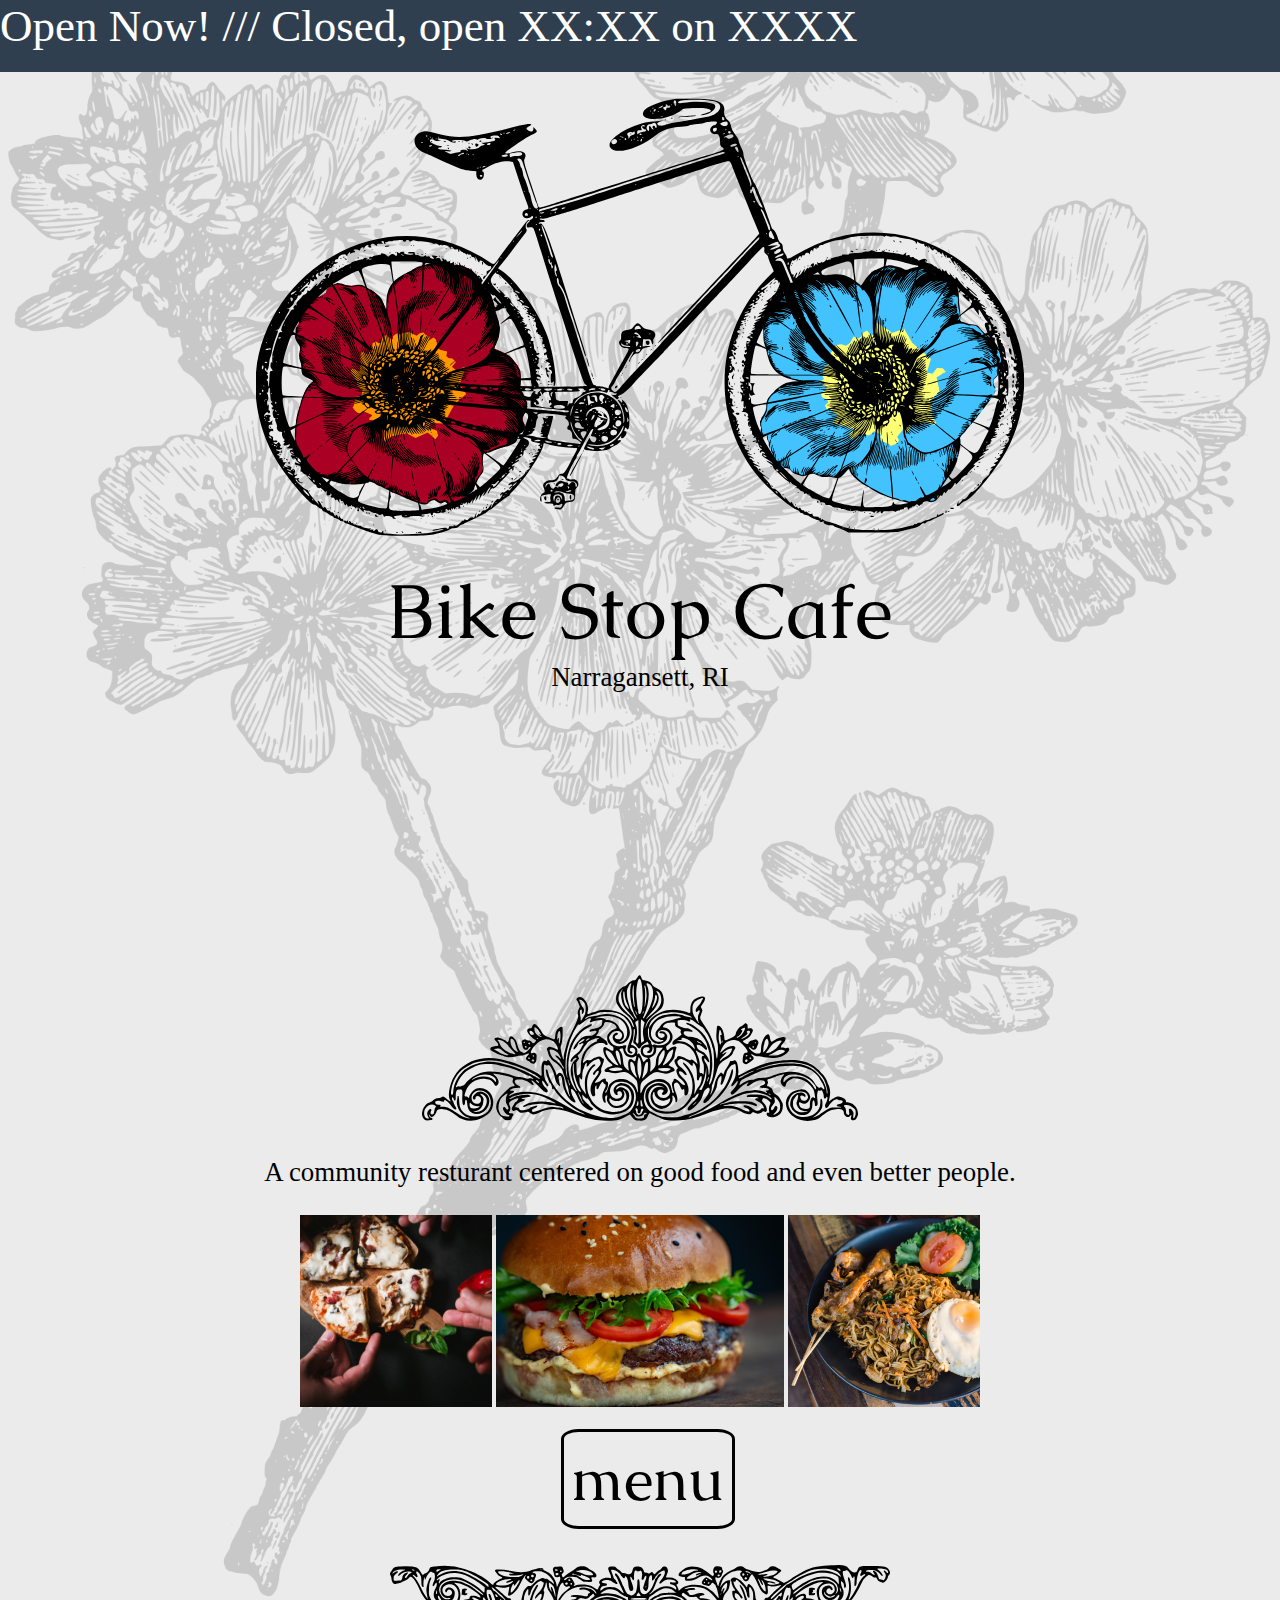
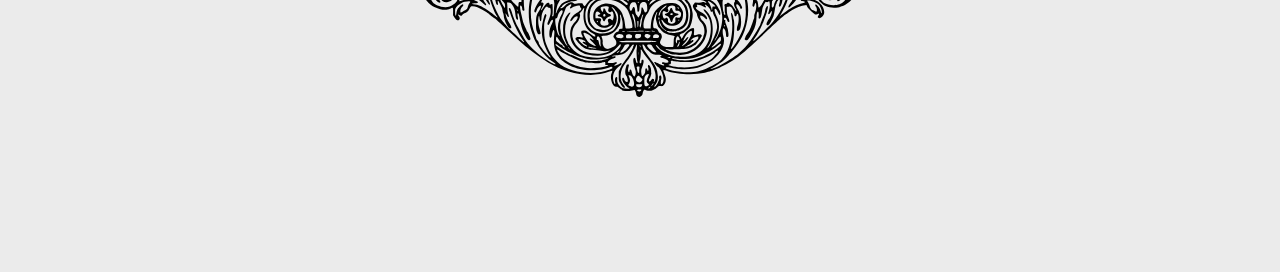
<file: index.html>
<!--

    ---------- TO DO: ----------
    - Compress images
    - Fix janky parrallax
    - Menu demo
    - Make bikewheels spin on load??


    ---------- DONE: -----------
    

-->

<!DOCTYPE html>
<html>
<head>
    <meta name="viewport" content="width=device-width, initial-scale=1">
    <link rel="stylesheet" href="style.css">

    <link href="https://fonts.googleapis.com/css2?family=Caudex&family=Frank+Ruhl+Libre&display=swap" rel="stylesheet">

    <script src="jquery-3.4.1.js"></script>
    <style type="text/css">
        #content {
            margin-left: auto;
            margin-right: auto;
            text-align: center;
        }


    </style>

    <script language='javascript'>

        /*$(document).ready(function () {
            $('#cl').fadeIn(4000);
        });*/

        /*$(document).ready(function () {
                $('#header').slideDown(1000);
        });*/

        $(document).ready(function () {
                $('#backimage').fadeIn(1500);
            });

        //Bike wheels moving animation
        //style="display: none" 
        //<div id="backimage" id="backimage" style=""></div>
    </script>
</head>


<body id="cl" >
   
    <div class="parallax">
    <div id = "header">Open Now! /// Closed, open XX:XX on XXXX</div>

    
    <div id = "bikeContainer">
        <img id = "bike" src = "resources/bike2h.svg" alt="Logo Error">
        <div id = "title">
            Bike Stop Cafe
            <h1 style = "top: -2vw">
                <p>Narragansett, RI </p>
            </h1>
        </div> 
    </div>
    <div id="content">

        <img class = "cren-top" src="resources/divtop.svg">
        <h2>
            <p>A community resturant centered on good food and even better people.</p>
        </h2>

        <div id = "imgs">
            
            <img class = "food" src="resources/pizza.jpg">
            <img class = "food" src="resources/burger.jpg">
            <img class = "food" src="resources/noodles.jpg">

            </br>
            </br>
            <div class="menu"><a href="bs-menu.html"><button>menu</button></a></div>
            </br>
            </br>



           
        </div>
        <img class = "cren-bot" src="resources/divbot.svg">
    </div>
        <!--
             <nav> <ul class="nav__links"> <li><a href="bs-menu.html"><button>menu</button></a></li> </ul> </nav> 


        <nav>
            <ul class="nav__links">
                <li><a href="bs-demo.html"><button>home</button></a></li>
                <li><a href="about.html"><button>about</button></a></li>
                <li><a href="menu.html"><button>menu</button></a></li>
            </ul>
        </nav>
        -->
        
    </div>

    
    

</body>
<script src="main.js">
//<img id = "flower" src="bikestop/resources/bw-flower2.svg" alt="">

</script>
</html>
</file>
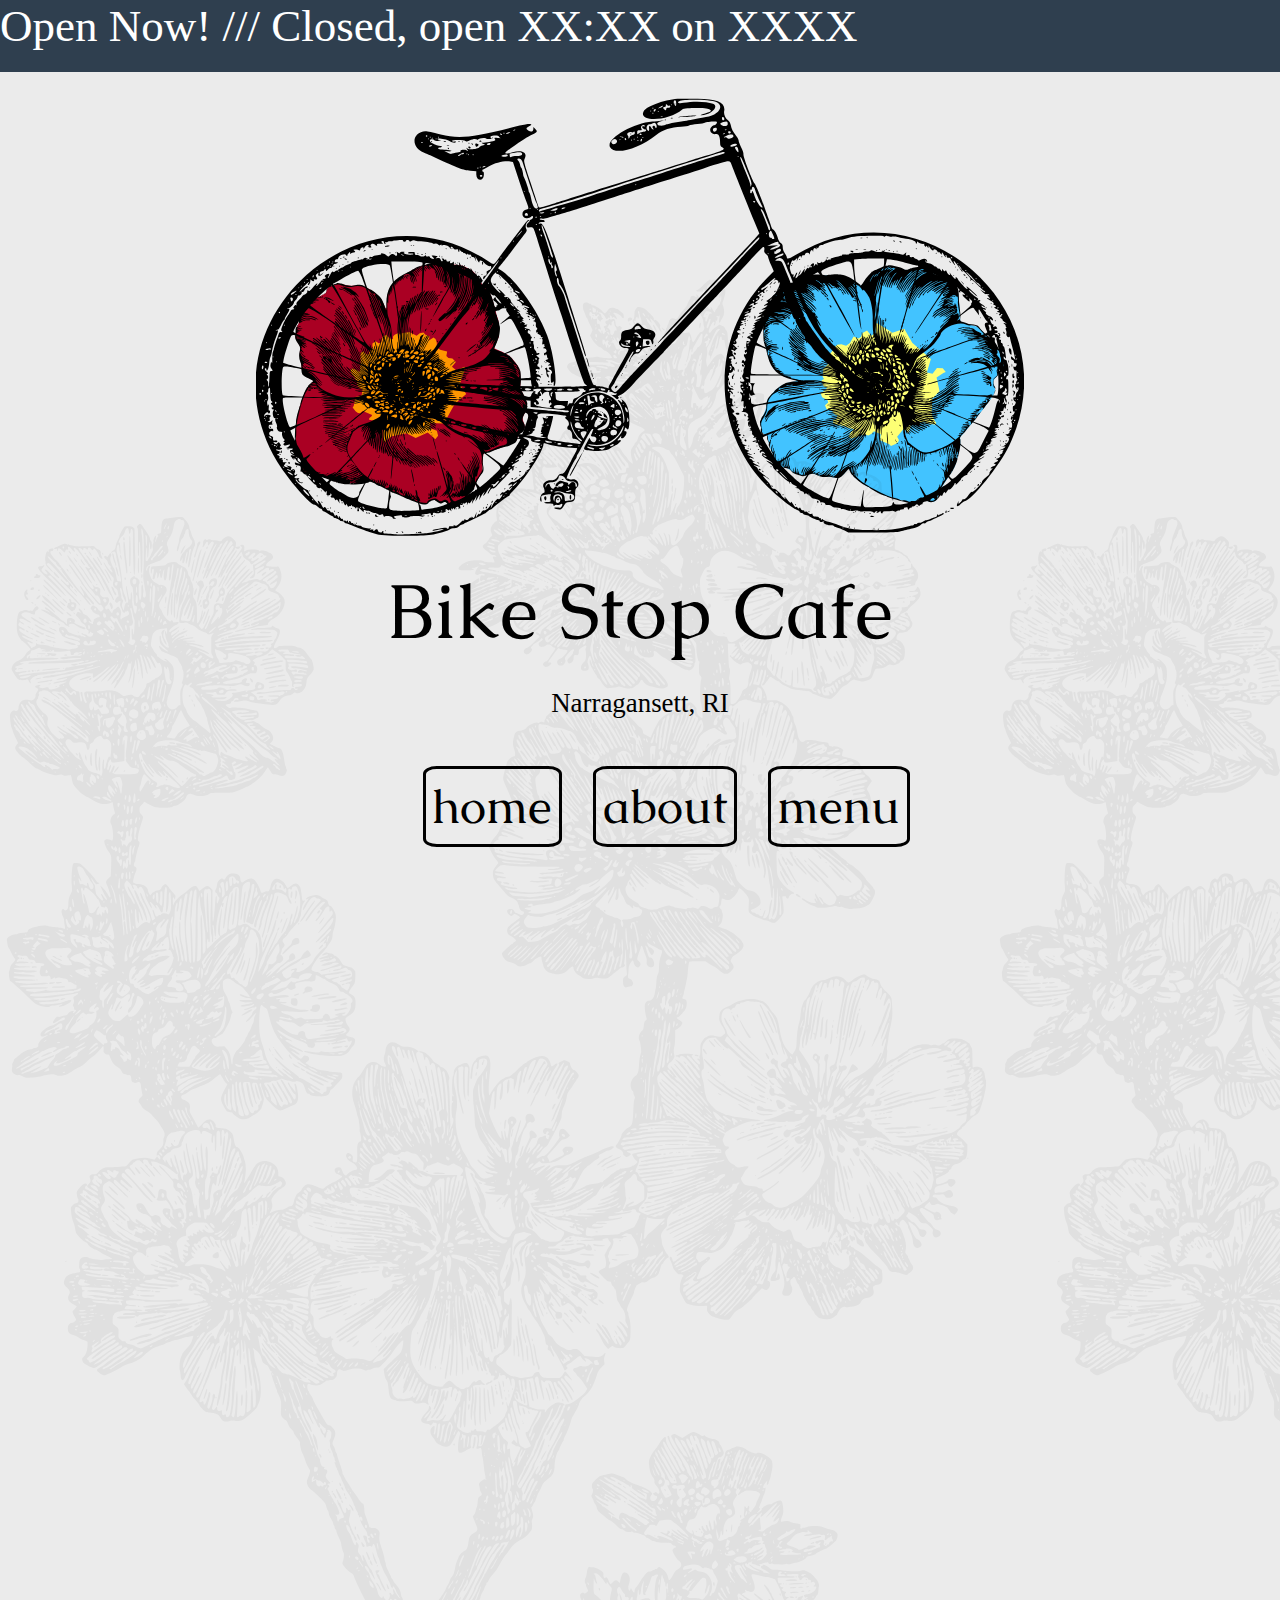
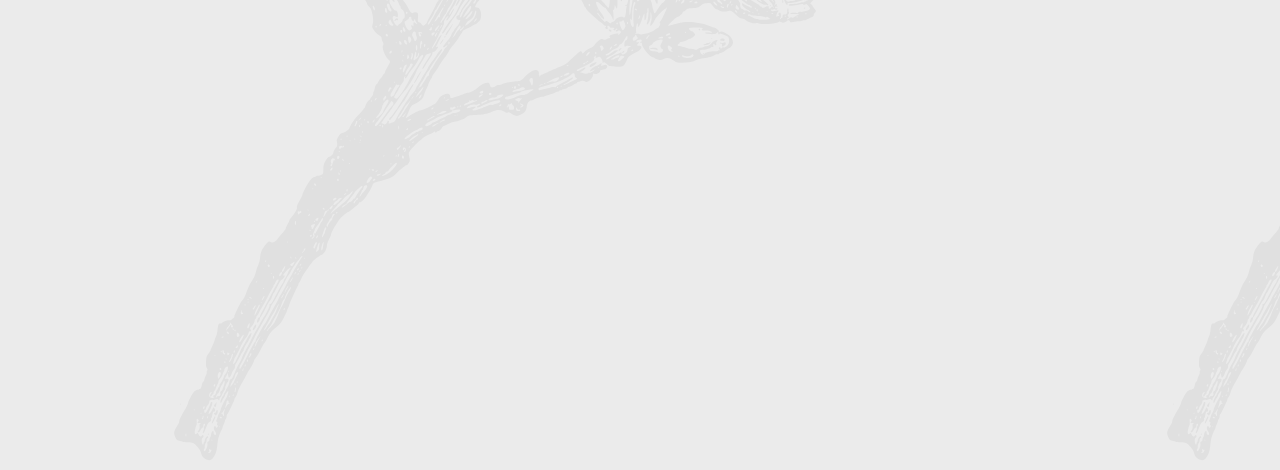
<file: bs-demo.html>
<!DOCTYPE html>
<html>
<head>
    <meta name="viewport" content="width=device-width, initial-scale=1">
    <link rel="stylesheet" href="style.css">

    <link href="https://fonts.googleapis.com/css2?family=Caudex&family=Frank+Ruhl+Libre&display=swap" rel="stylesheet">

    <script src="jquery-3.4.1.js"></script>
    <style type="text/css">


    </style>

    <script language='javascript'>

        /*$(document).ready(function () {
            $('#cl').fadeIn(4000);
        });*/

        /*$(document).ready(function () {
                $('#header').slideDown(1000);
        });*/

        $(document).ready(function () {
                $('#backimage').fadeIn(1500);
            });

        //Bike wheels moving animation
        //style="display: none"
    </script>
</head>


<body id="cl" >
    <div class="backimage" id="backimage" style="display: none"></div>
    
    
    <div id = "header">Open Now! /// Closed, open XX:XX on XXXX</div>
    <div id = "bikeContainer">
        <img id = "bike" src = "bikestop/resources/bike2h.svg" alt="Logo Error">
        <div id = "title">
            Bike Stop Cafe
            <h1>
                <p>Narragansett, RI </p>
            </h1>



            
        </div>
        
        <nav>
            <ul class="nav__links">
                <li><a href="bs-demo.html"><button>home</button></a></li>
                <li><a href="about.html"><button>about</button></a></li>
                <li><a href="menu.html"><button>menu</button></a></li>
            </ul>
        </nav>

        
    </div>
    
    

</body>
<script src="bikestop/scripts/main.js">
//<img id = "flower" src="bikestop/resources/bw-flower2.svg" alt="">

</script>
</html>
</file>
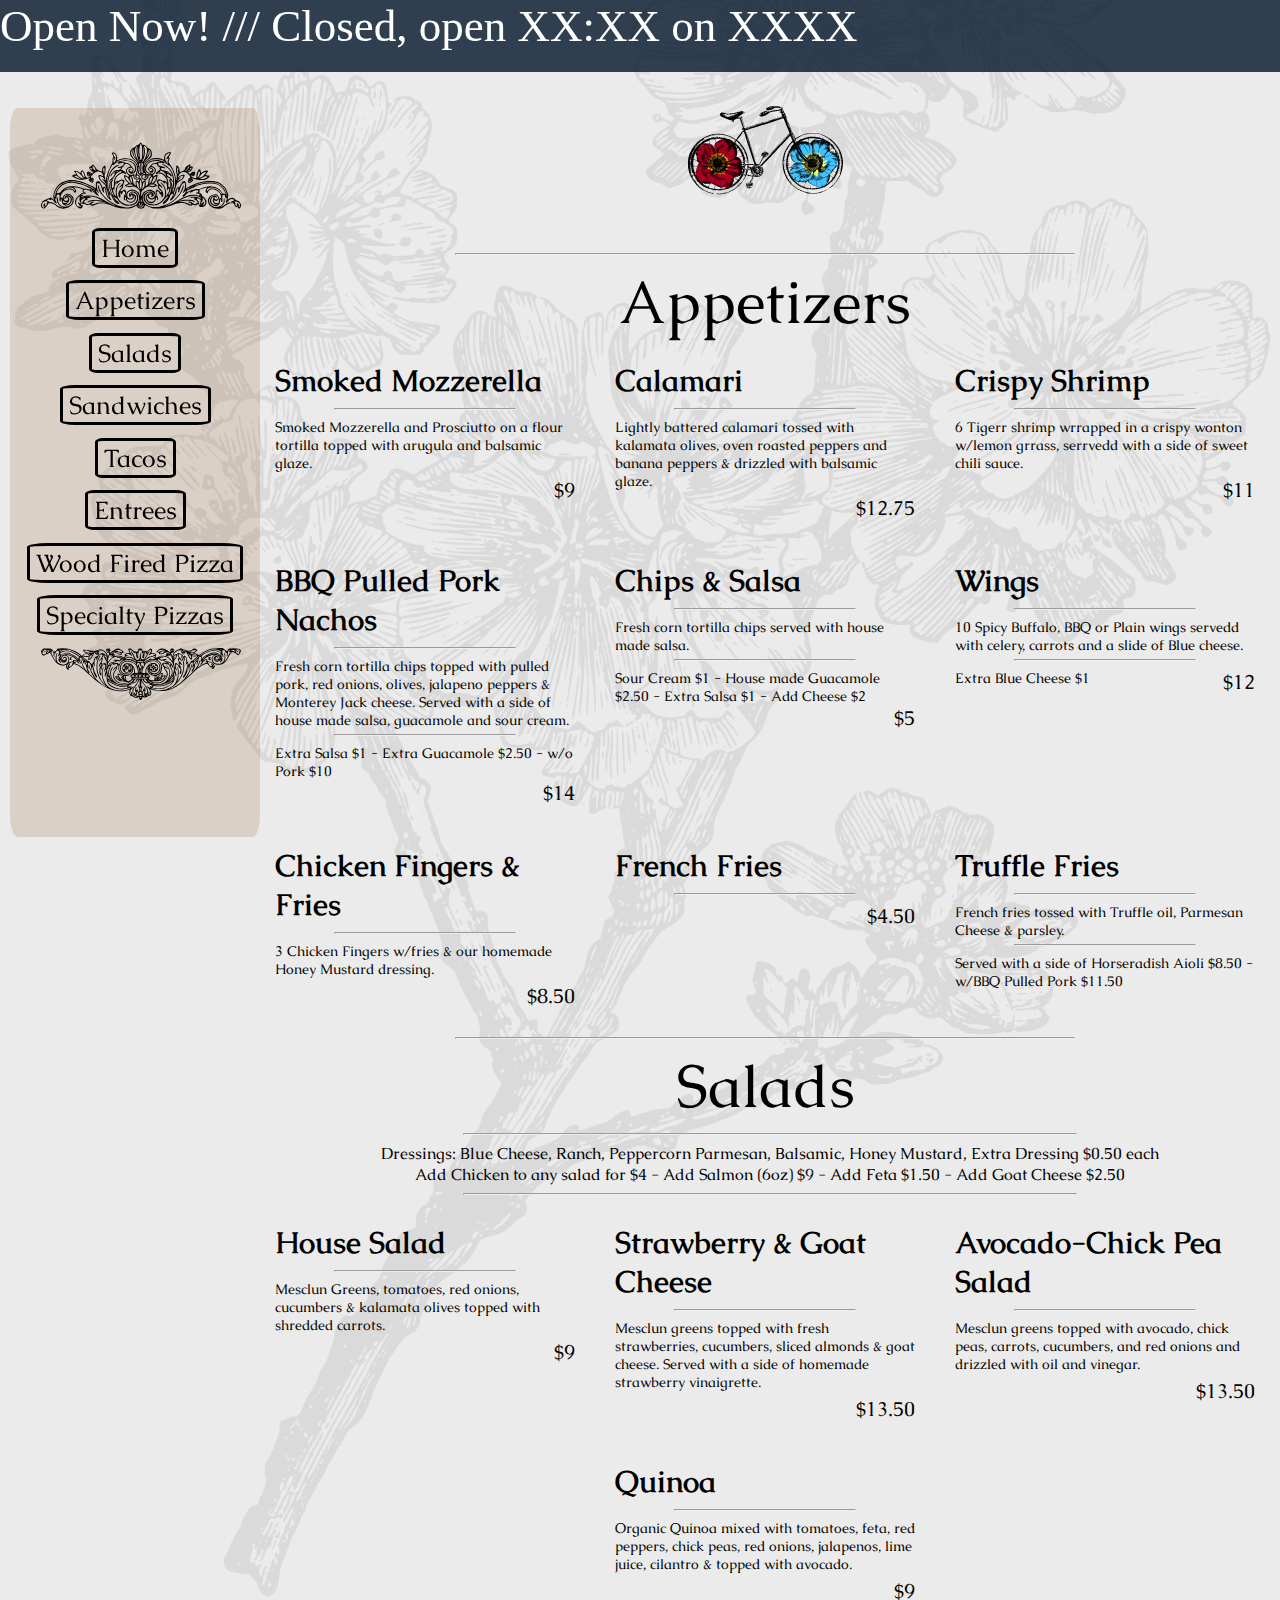
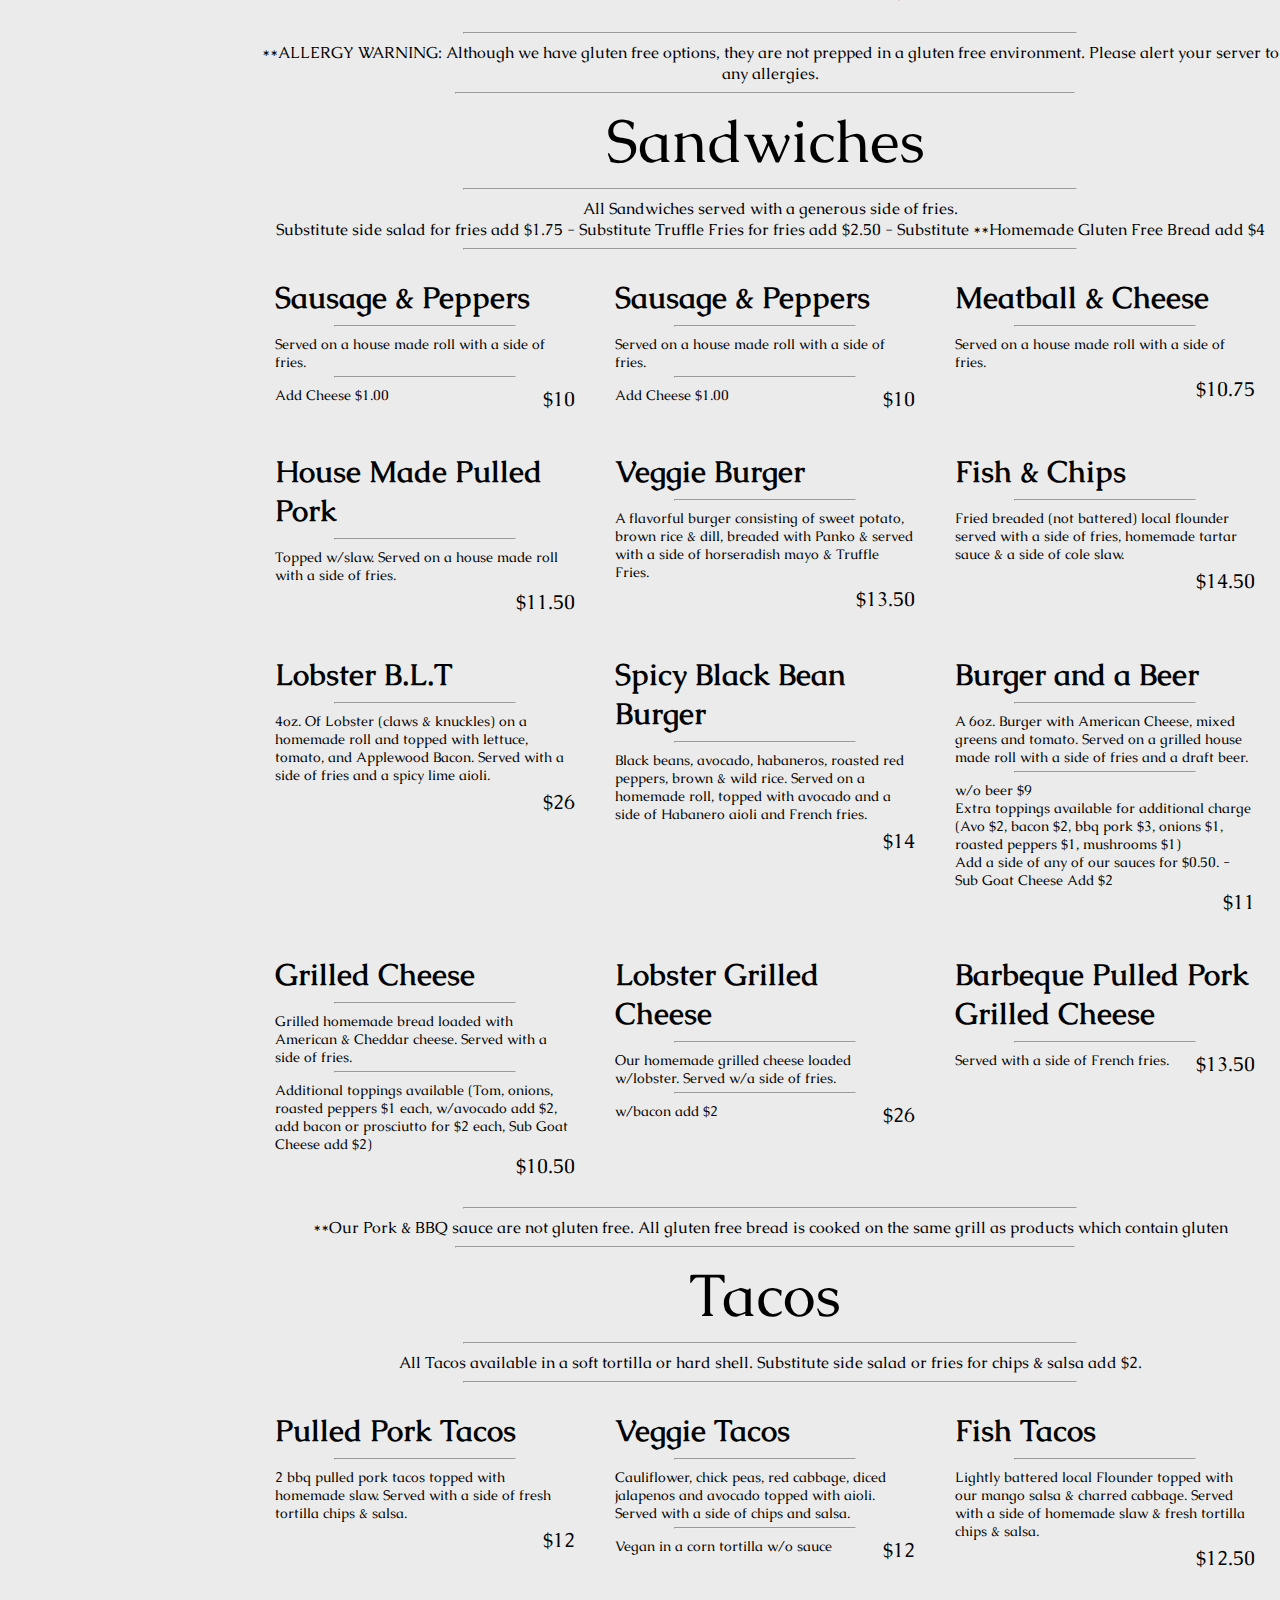
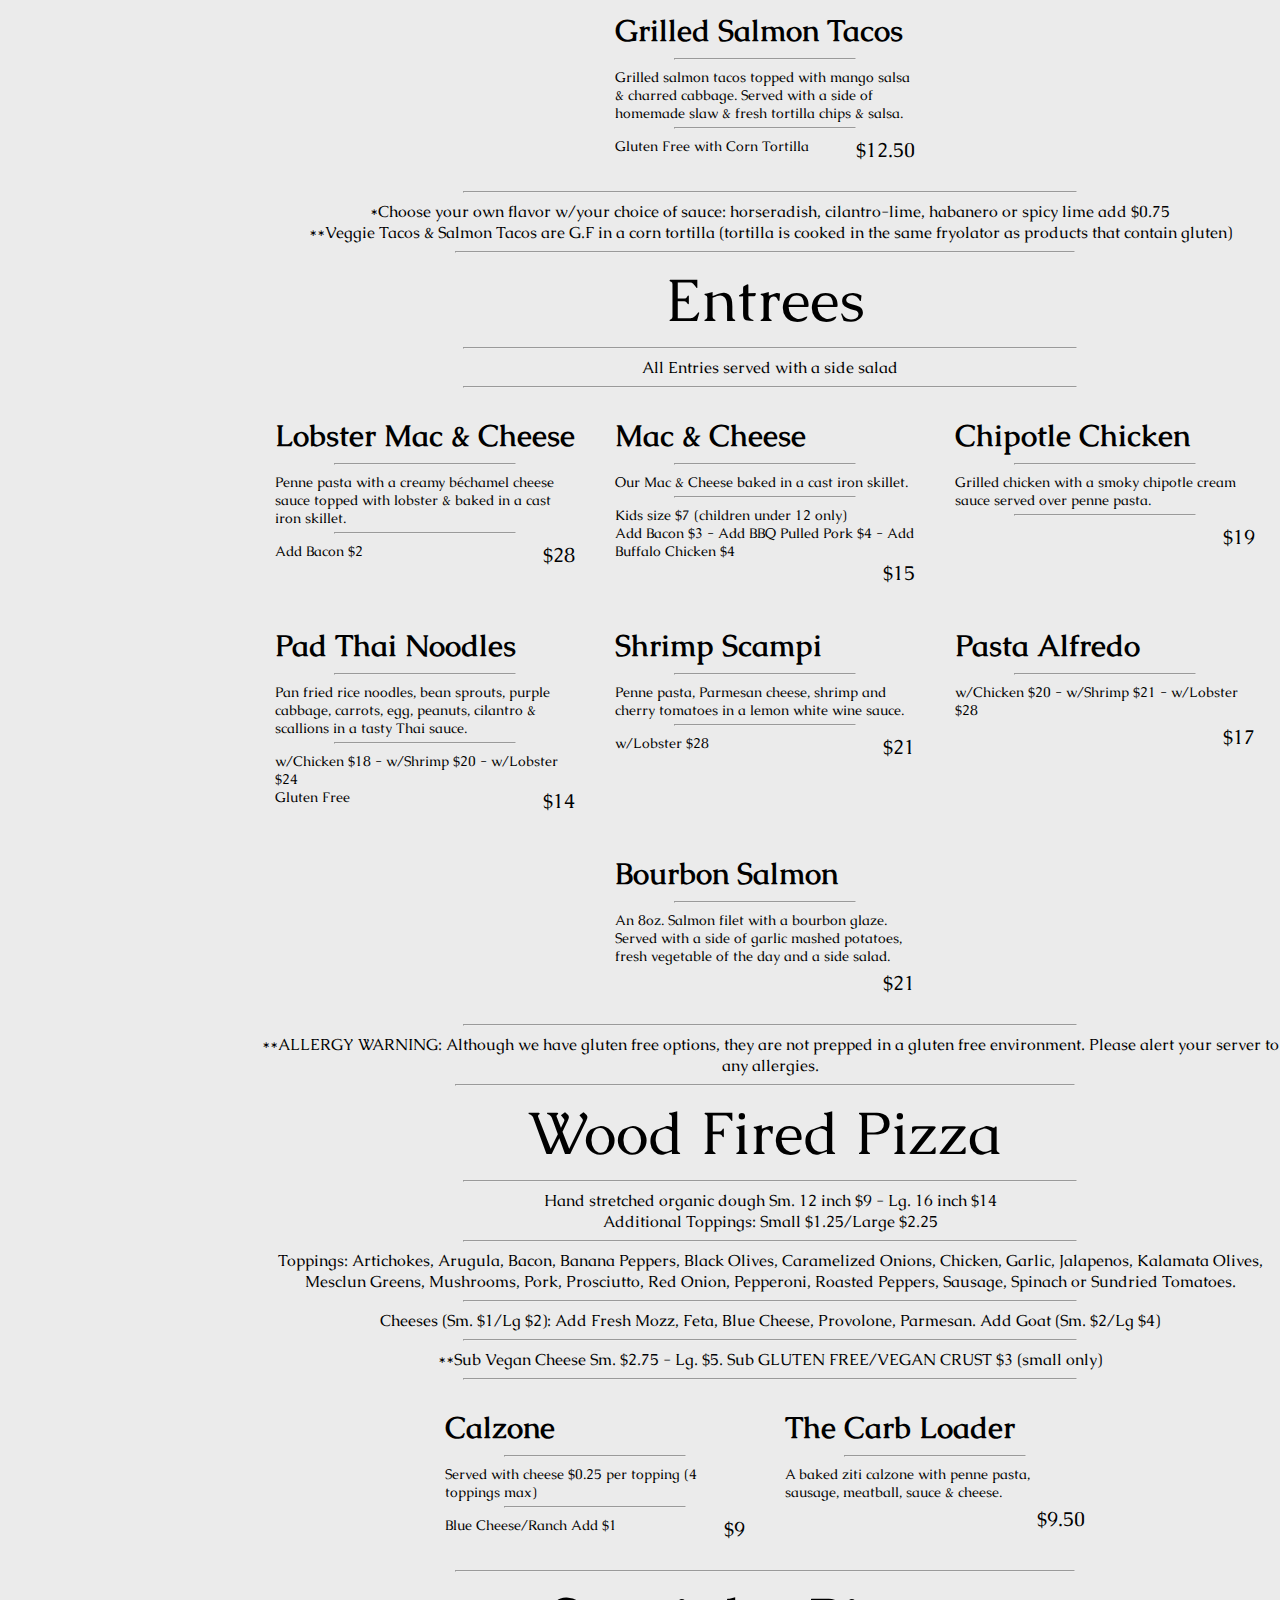
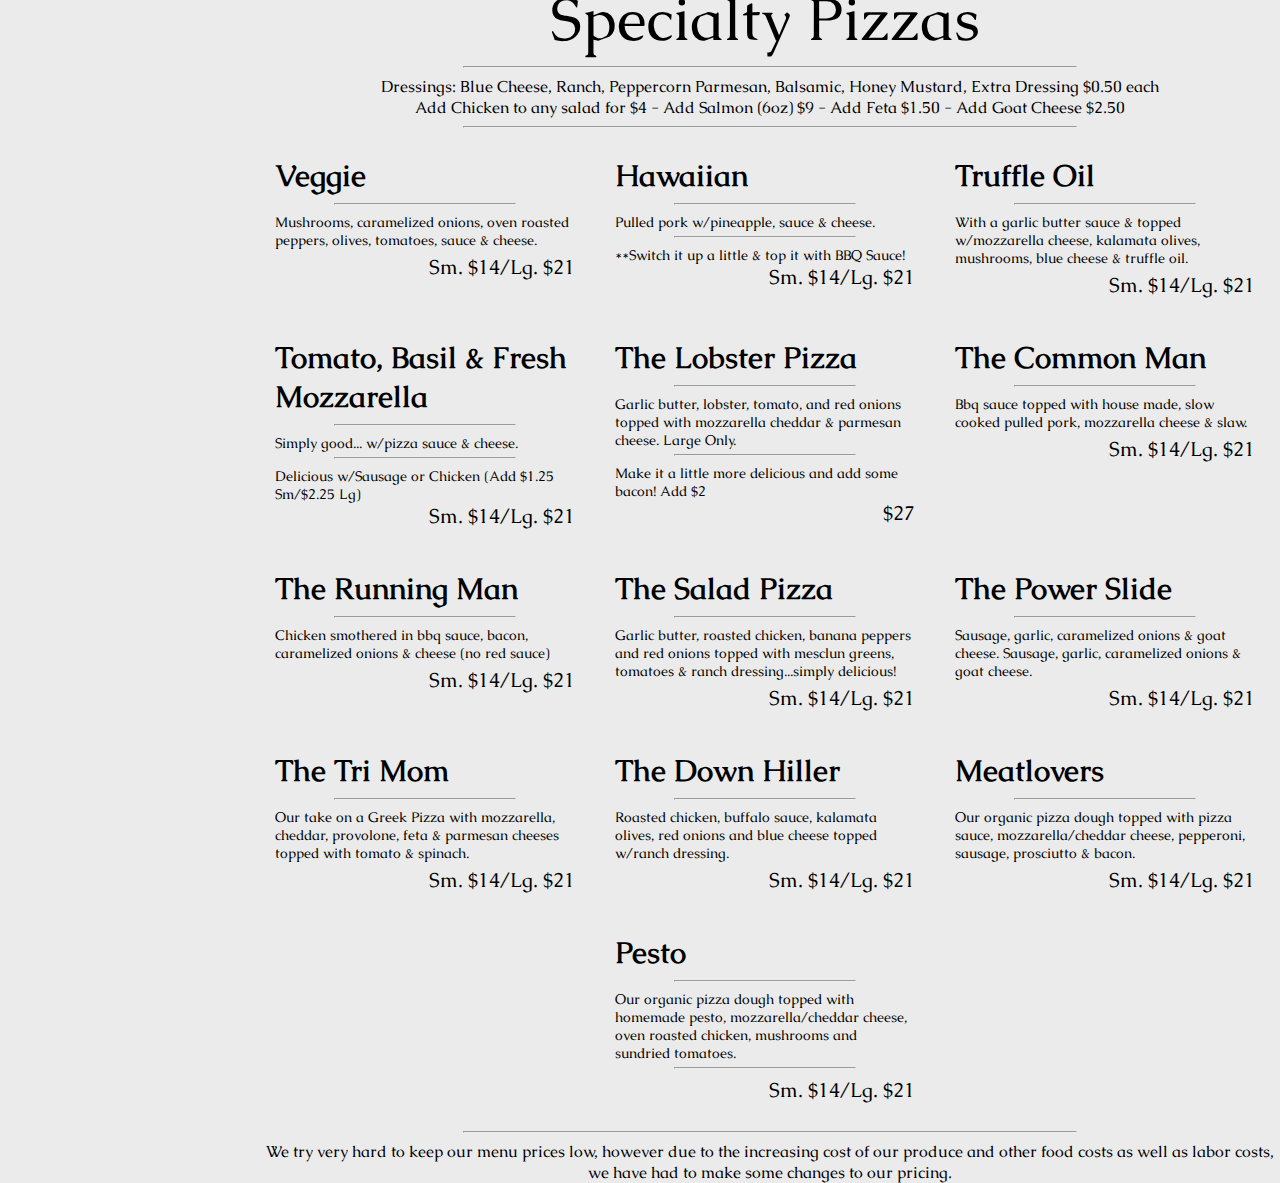
<file: bs-menu.html>
<!DOCTYPE html>
<html>

<head>
    <meta name="viewport" content="width=device-width, initial-scale=1">
    <link rel="stylesheet" href="style.css">

    <link href="https://fonts.googleapis.com/css2?family=Caudex&family=Frank+Ruhl+Libre&display=swap" rel="stylesheet">

    <script src="jquery-3.4.1.js"></script>
    <style type="text/css">
        #bikeContainer1 {
            display: flex;
            justify-content:center;
            align-items: center;
            padding: 35px 80px;
            padding-top: 90px;
            margin-left: 250px;
        }

        #bike1 {
            height: 120px;
            width: 155px;
            cursor: pointer;  
        }

        #flex_container {
            justify-content: center;
			display: flex;
        	flex-wrap: wrap;
        	align-items: flex-start;
        	align-content: flex-start;
        }

        .menu-content {
        	justify-content: center;
			display: flex;
        	flex-wrap: wrap;
        	align-items: flex-start;
            align-content: flex-start;
            margin-left: 250px; /* Same width as the sidebar + left position in px */
        }
        
        .menu-content > div {
            width: 300px;
			margin-right: 10px;
			margin: 20px;
        }

        .food-pic {
            height: auto;
            width: 150px;
        }

        .section-title {
            font-family: 'Caudex', serif;
            font-size: 60px;
            margin-left: auto;
            margin-right: auto;
            position: relative;
            text-align: center;
            margin-left: 250px; /* Same width as the sidebar + left position in px */
        }

        .item .name {
            font-family: 'Caudex', serif;
            font-size: 30px;
            font-weight: 600;
        }

        .item .desc {
            font-family: 'Caudex', serif;
            font-size: 14px;
            float: left;
            padding-bottom: 5px;
        }

        .item .price {
            font-family: 'Caudex', serif;
            font-size: 20px;
            float: right;
        }

        .item-sep {
            width: 60%;
        }

        .item .extra {
            font-family: 'Caudex', serif;
            font-size: 14px;
            float: left;
        }

        .menu-display .extra-info{
            margin-left: 250px; /* Same width as the sidebar + left position in px */
        }

        /*.menu__links {
        	justify-content: space-around;
			display: flex;
        	flex-wrap: wrap;
        	align-items: center;
            align-content: flex-start;
            background-color: rgba(153, 102, 51, .2);
        }
        
        .menu__links > div {
            width: 150px;
			margin: 5px;
        }

        .menu__links a {
            text-decoration: none;
        }*/

        .menu__links a button {
            cursor: pointer;
            position: relative;
            background-color: transparent;
            color: black;
            text-decoration: none;
            font-size: 25px;
            border-radius: 10%;
            border: 0.2rem solid black;
            font-family: 'Caudex', serif;
        }

        .menu__links div {
            padding-bottom: 5%;
            text-align: center;
        }

        .menu__links {
            width: 250px;
            position: fixed;
            z-index: 1;
            top: 12%;
            bottom: 7%;
            border-radius: 3%;
            background: rgba(153, 102, 51, .2);
            overflow-x: hidden;
            padding-top: 20px;
            padding-bottom: 20px;
            left: 10px;
            
        }

        .sep-adjust {
            margin-left: 250px;
        }

        @media screen and (max-width: 930px) {
            .menu__links {
                width: 0px;
                transition: ease-out 0.5s; /* 0.5 second transition effect to slide in the sidebar */
            }




            /* Style page content - use this if you want to push the page content to the right when you open the side navigation */
            #menu-display {
                transition: ease-in .5s
                /*transition: margin-left .5s;*/ /* If you want a transition effect */
                padding: 20px;
            }

            #bikeContainer1 {
                margin-left: 0px;
            }

            .menu-content {
                margin-left: 0px;
            }

            .menu-display .extra-info {
                margin-left: 0px;
            }

            .section-title {
                margin-left: 0px;
            }

            .sep-adjust {
                margin-left: 0px;
            }

            .menu-display .extra-info {
                margin-left: 0px;
            }

            .extra-info {
                margin-left: 0px;
            }

            .hamburg {
                display: block !important;
            }
        }

        .cren-center {
            align-content: center;
        }

        .cren-top {
            max-width: 200px;
            align-content: center;
            padding-left: 5%;
        }

        .cren-bot {
            max-width: 200px;
            align-content: center;
            padding-left: 5%;
        }

        .extra-info {
            
            text-align:inherit;
            margin-left: 260px;
        }

        .info {
            /*max-width: 500px;*/
        }

        .info {
            font-family: 'Caudex';
            text-align: center;
        }

        .hamburg  {
            display: none;
            background-color: transparent;
            color: white;
            text-decoration: none;
            text-align: end;
        }


    </style>

</head>


<body>
    <div id="onload"> </div>
    <div class="backimage"></div>

    <div class="parallax_menu">
    <div id="header">Open Now! /// Closed, open XX:XX on XXXX 
        <button class="hamburg" onclick="openNav()">☰</button></div>
    <div id="bikeContainer1">
    <!--<img id="bike1" src="resources/bike2h.svg" alt="Bike Logo">-->

        <!--<nav>
            <ul class="nav__links">
                <li><a href="index.html"><button>home</button></a></li>
                <li><a href="about.html"><button>about</button></a></li>
            </ul>
        </nav>

        <img id="bike1" src="resources/bike2h.svg" alt="Bike Logo">-->
        <img id="bike1" src="resources/bike2h.svg" alt="Bike Logo">

    </div>


    <div class="menu__links" id="menu__links">
        <div><button class="hamburg" onclick="closeNav()">☰</button></div>
        <div class="cren-center"><img class="cren-top" src="resources/divtop.svg"></div>
        <div><a href="index.html"><button>Home</button></a></div>
        <div><a href="#Appetizers"><button>Appetizers</button></a></div>
        <div><a href="#Salads"><button>Salads</button></a></div>
        <div><a href="#Sandwiches"><button>Sandwiches</button></a></div>
        <div><a href="#Tacos"><button>Tacos</button></a></div>
        <div><a href="#Entrees"><button>Entrees</button></a></div>
        <div><a href="#Wood Fired Pizza"><button>Wood Fired Pizza</button></a></div>
        <div><a href="#Specialty Pizzas"><button>Specialty Pizzas</button></a></div>
        <div class="cren-center"><img class="cren-bot" src="resources/divbot.svg"></div>
        
    </div>

    <div id="menu-display">
        <div class="sep-adjust">
            <hr class="item-sep">
        </div>
        <a name="Appetizers"></a>
        <div class="section-title">Appetizers</div>
        

        <div class="menu-content">
            <!--<img class="food-pic" src="resources/smokedMoz.jpeg" alt="Photo by Patricia Tsernoshova on Unsplash">-->
            <div class="item">
                <div class="name">Smoked Mozzerella</div>
                <hr class="item-sep">
                <div class="desc">Smoked Mozzerella and Prosciutto on a flour tortilla topped with arugula and balsamic glaze.</div>
                <div class="price">$9</div>
            </div>

            <div class="item">
                <!--<img class="food-pic" src="resources/melissa-walker-horn-4mNO6-oMBEA-unsplash.jpg" alt="Photo by Melissa Walker on Unsplash">-->
                <div class="name">Calamari</div>
                <hr class="item-sep">
                <div class="desc">Lightly battered calamari tossed with kalamata olives, oven roasted peppers and banana peppers & drizzled with balsamic glaze.</div>
                <div class="price">$12.75</div>
            </div>

            <div class="item">
                <div class="name">Crispy Shrimp</div>
                <hr class="item-sep">
                <div class="desc">6 Tigerr shrimp wrrapped in a crispy wonton w/lemon grrass, serrvedd with a side of sweet chili sauce.</div>
                <div class="price">$11</div>
            </div>

            <div class="item">
                <div class="name">BBQ Pulled Pork Nachos</div>
                <hr class="item-sep">
                <div class="desc">Fresh corn tortilla chips topped with pulled pork, red onions, olives, jalapeno peppers & Monterey Jack cheese. Served with a side of house made salsa, guacamole and sour cream.</div>
                <hr class="item-sep">
                <div class="extra"> Extra Salsa $1 - Extra Guacamole $2.50 - w/o Pork $10</div>
                <div class="price">$14</div>
            </div>

            <div class="item">
                <div class="name">Chips & Salsa</div>
                <hr class="item-sep">
                <div class="desc">Fresh corn tortilla chips served with house made salsa.</div>
                <hr class="item-sep">
                <div class="extra"> Sour Cream $1 - House made Guacamole $2.50 - Extra Salsa $1 - Add Cheese $2 </div>
                <div class="price">$5</div>
            </div>

            <div class="item">
                <div class="name">Wings</div>
                <hr class="item-sep">
                <div class="desc">10 Spicy Buffalo, BBQ or Plain wings servedd with celery, carrots and a slide of Blue cheese.</div>
                <hr class="item-sep">
                <div class="extra"> Extra Blue Cheese $1 </div>
                <div class="price">$12</div>
            </div>

            <div class="item">
                <div class="name">Chicken Fingers & Fries</div>
                <hr class="item-sep">
                <div class="desc">3 Chicken Fingers w/fries & our homemade Honey Mustard dressing.</div>
                <div class="price">$8.50</div>
            </div>

            <div class="item">
                <div class="name">French Fries</div>
                <hr class="item-sep">
                <div class="price">$4.50</div>
            </div>

            <div class="item">
                <div class="name">Truffle Fries</div>
                <hr class="item-sep">
                <div class="desc">French fries tossed with Truffle oil, Parmesan Cheese & parsley.</div>
                <hr class="item-sep">
                <div class="extra"> Served with a side of Horseradish Aioli $8.50 - w/BBQ Pulled Pork $11.50</div>
            </div>
        </div>

        <div class="sep-adjust">
            <hr class="item-sep">
        </div>

        <a name="Salads"></a>
        <div class="section-title">Salads</div>
        
        <div class="extra-info">
            <hr class="item-sep">
            <div class="info">Dressings: Blue Cheese, Ranch, Peppercorn Parmesan, Balsamic, Honey Mustard, Extra Dressing $0.50 each</div>
            <div class="info">Add Chicken to any salad for $4 - Add Salmon (6oz) $9 - Add Feta $1.50 - Add Goat Cheese $2.50</div>
            <hr class="item-sep">
        </div>


        <div class="menu-content">
            <div class="item">
                <div class="name">House Salad</div>
                <hr class="item-sep">
                <div class="desc">Mesclun Greens, tomatoes, red onions, cucumbers & kalamata olives topped with shredded carrots.</div>
                <div class="price">$9</div>
            </div>

            <div class="item">
                <div class="name">Strawberry & Goat Cheese</div>
                <hr class="item-sep">
                <div class="desc">Mesclun greens topped with fresh strawberries, cucumbers, sliced almonds & goat cheese. Served with a side of homemade
                strawberry vinaigrette.</div>
                <div class="price">$13.50</div>
            </div>

            <div class="item">
                <div class="name">Avocado-Chick Pea Salad</div>
                <hr class="item-sep">
                <div class="desc">Mesclun greens topped with avocado, chick peas, carrots, cucumbers, and red onions and drizzled with oil and vinegar.</div>
                <div class="price">$13.50</div>
            </div>

            <div class="item">
                <div class="name">Quinoa</div>
                <hr class="item-sep">
                <div class="desc">Organic Quinoa mixed with tomatoes, feta, red peppers, chick peas, red onions, jalapenos, lime juice, cilantro & topped
                with avocado.</div>
                <div class="price">$9</div>
            </div>
        </div>

        <div class="parallax_menu">

        <div class="extra-info">
            <hr class="item-sep">
            <div class="info"  >**ALLERGY WARNING: Although we have gluten free options, they are not prepped in a gluten free environment. Please alert
            your server to any allergies.</div>
        </div>

        <div class="sep-adjust">
            <hr class="item-sep">
        </div>


        <a name="Sandwiches"></a>
        <div class="section-title">Sandwiches</div>


        <div class="extra-info">
            <hr class="item-sep">
            <div class="info"  >All Sandwiches served with a generous side of fries.</div>
            <div class="info"  >Substitute side salad for fries add $1.75 - Substitute Truffle
            Fries for fries add $2.50 - Substitute **Homemade Gluten Free Bread add $4</div>
            <hr class="item-sep">
        </div>

        <div class="menu-content">
            <div class="item">
                <div class="name">Sausage & Peppers</div>
                <hr class="item-sep">
                <div class="desc">Served on a house made roll with a side of fries.</div>
                <hr class="item-sep">
                <div class="extra">Add Cheese $1.00</div>
                <div class="price">$10</div>
            </div>

            <div class="item">
                <div class="name">Sausage & Peppers</div>
                <hr class="item-sep">
                <div class="desc">Served on a house made roll with a side of fries.</div>
                <hr class="item-sep">
                <div class="extra">Add Cheese $1.00</div>
                <div class="price">$10</div>
            </div>
            
            <div class="item">
                <div class="name">Meatball & Cheese</div>
                <hr class="item-sep">
                <div class="desc">Served on a house made roll with a side of fries.</div>
                <div class="price">$10.75</div>
            </div>
            
            <div class="item">
                <div class="name">House Made Pulled Pork</div>
                <hr class="item-sep">
                <div class="desc">Topped w/slaw. Served on a house made roll with a side of fries.</div>
                <div class="price">$11.50</div>
            </div>
            
            <div class="item">
                <div class="name">Veggie Burger</div>
                <hr class="item-sep">
                <div class="desc">A flavorful burger consisting of sweet potato, brown rice & dill, breaded with Panko & served with
                    a side of horseradish
                    mayo & Truffle Fries.</div>
                <div class="price">$13.50</div>
            </div>
            
            <div class="item">
                <div class="name">Fish & Chips</div>
                <hr class="item-sep">
                <div class="desc">Fried breaded (not battered) local flounder served with a side of fries, homemade tartar sauce & a
                    side of cole slaw.</div>
                <div class="price">$14.50</div>
            </div>
            
            <div class="item">
                <div class="name">Lobster B.L.T</div>
                <hr class="item-sep">
                <div class="desc">4oz. Of Lobster (claws & knuckles) on a homemade roll and topped with lettuce, tomato, and
                    Applewood Bacon. Served with
                    a side of fries and a spicy lime aioli.</div>
                <div class="price">$26</div>
            </div>
            
            <div class="item">
                <div class="name">Spicy Black Bean Burger</div>
                <hr class="item-sep">
                <div class="desc">Black beans, avocado, habaneros, roasted red peppers, brown & wild rice. Served on a homemade
                    roll, topped with avocado
                    and a side of Habanero aioli and French fries.</div>
                <div class="price">$14</div>
            </div>
            
            <div class="item">
                <div class="name">Burger and a Beer</div>
                <hr class="item-sep">
                <div class="desc">A 6oz. Burger with American Cheese, mixed greens and tomato. Served on a grilled house made roll
                    with a side of fries
                    and a draft beer.</div>
                <hr class="item-sep">
                <div class="extra">w/o beer $9</div>
                <div class="extra">Extra toppings available for additional charge (Avo $2, bacon $2, bbq pork $3, onions $1, roasted
                    peppers $1, mushrooms
                    $1)</div>
                <div class="extra">Add a side of any of our sauces for $0.50. - Sub Goat Cheese Add $2</div>
                <div class="price">$11</div>
            </div>
            
            <div class="item">
                <div class="name">Grilled Cheese</div>
                <hr class="item-sep">
                <div class="desc">Grilled homemade bread loaded with American & Cheddar cheese. Served with a side of fries.</div>
                <hr class="item-sep">
                <div class="extra">Additional toppings available (Tom, onions, roasted peppers $1 each, w/avocado add $2, add bacon
                    or prosciutto for $2
                    each, Sub Goat Cheese add $2)</div>
                <div class="price">$10.50</div>
            </div>
            
            <div class="item">
                <div class="name">Lobster Grilled Cheese</div>
                <hr class="item-sep">
                <div class="desc">Our homemade grilled cheese loaded w/lobster. Served w/a side of fries.</div>
                <hr class="item-sep">
                <div class="extra">w/bacon add $2</div>
                <div class="price">$26</div>
            </div>
            
            <div class="item">
                <div class="name">Barbeque Pulled Pork Grilled Cheese</div>
                <hr class="item-sep">
                <div class="desc">Served with a side of French fries.</div>
                <div class="price">$13.50</div>
            </div>
        </div>

        <div class="extra-info">
            <hr class="item-sep">
            <div class="info"  >**Our Pork & BBQ sauce are not gluten free. All gluten free bread is cooked on the same grill as products which contain
            gluten</div>
        </div>

        

        <div class="sep-adjust">
            <hr class="item-sep">
        </div>
        <a name="Tacos"></a>
        <div class="section-title">Tacos</div>

        <div class="extra-info">
            <hr class="item-sep">
            <div class="info"  >All Tacos available in a soft tortilla or hard shell. Substitute side salad or fries for chips & salsa add $2.</div>
            <hr class="item-sep">
        </div>

        <div class="menu-content">
            <div class="item">
                <div class="name">Pulled Pork Tacos</div>
                <hr class="item-sep">
                <div class="desc">2 bbq pulled pork tacos topped with homemade slaw. Served with a side of fresh tortilla chips &
                    salsa.</div>
                <div class="price">$12</div>
            </div>
            
            <div class="item">
                <div class="name">Veggie Tacos</div>
                <hr class="item-sep">
                <div class="desc">Cauliflower, chick peas, red cabbage, diced jalapenos and avocado topped with aioli. Served with a
                    side of chips and
                    salsa.</div>
                <hr class="item-sep">
                <div class="extra">Vegan in a corn tortilla w/o sauce</div>
                <div class="price">$12</div>
            </div>
            
            <div class="item">
                <div class="name">Fish Tacos</div>
                <hr class="item-sep">
                <div class="desc">Lightly battered local Flounder topped with our mango salsa & charred cabbage. Served with a side
                    of homemade slaw &
                    fresh tortilla chips & salsa.</div>
                <div class="price">$12.50</div>
            </div>
            
            <div class="item">
                <div class="name">Grilled Salmon Tacos</div>
                <hr class="item-sep">
                <div class="desc">Grilled salmon tacos topped with mango salsa & charred cabbage. Served with a side of homemade
                    slaw & fresh tortilla
                    chips & salsa.</div>
                <hr class="item-sep">
                <div class="extra">Gluten Free with Corn Tortilla</div>
                <div class="price">$12.50</div>
            </div>
        
        </div>

        <div class="extra-info">
            <hr class="item-sep">
            <div class="info"  >*Choose your own flavor w/your choice of sauce: horseradish, cilantro-lime, habanero or spicy lime add $0.75</div>
            <div class="info"  >**Veggie Tacos & Salmon Tacos are G.F in a corn tortilla (tortilla is cooked in the same fryolator as products that
            contain gluten)</div>
        </div>
        

        <div class="sep-adjust">
            <hr class="item-sep">
        </div>
        <a name="Entrees"></a>
        <div class="section-title">Entrees</div>

        <div class="extra-info">
            <hr class="item-sep">
            <div class="info"  >All Entries served with a side salad</div>
            <hr class="item-sep">
        </div>
        
        
        <div class="menu-content">
            <div class="item">
                <div class="name">Lobster Mac & Cheese</div>
                <hr class="item-sep">
                <div class="desc">Penne pasta with a creamy béchamel cheese sauce topped with lobster & baked in a cast iron skillet.</div>
                <hr class="item-sep">
                <div class="extra">Add Bacon $2</div>
                <div class="price">$28</div>
            </div>

            <div class="item">
                <div class="name">Mac & Cheese</div>
                <hr class="item-sep">
                <div class="desc">Our Mac & Cheese baked in a cast iron skillet.</div>
                <hr class="item-sep">
                <div class="extra">Kids size $7 (children under 12 only)</div>
                <div class="extra">Add Bacon $3 - Add BBQ Pulled Pork $4 - Add Buffalo Chicken $4</div>
                <div class="price">$15</div>
            </div>

            <div class="item">
                <div class="name">Chipotle Chicken</div>
                <hr class="item-sep">
                <div class="desc">Grilled chicken with a smoky chipotle cream sauce served over penne pasta.</div>
                <hr class="item-sep">
                <div class="price">$19</div>
            </div>

            <div class="item">
                <div class="name">Pad Thai Noodles</div>
                <hr class="item-sep">
                <div class="desc">Pan fried rice noodles, bean sprouts, purple cabbage, carrots, egg, peanuts, cilantro & scallions in a tasty Thai sauce.</div>
                <hr class="item-sep">
                <div class="extra">w/Chicken $18 - w/Shrimp $20 - w/Lobster $24</div>
                <div class="extra">Gluten Free</div>
                <div class="price">$14</div>
            </div>

            <div class="item">
                <div class="name">Shrimp Scampi</div>
                <hr class="item-sep">
                <div class="desc">Penne pasta, Parmesan cheese, shrimp and cherry tomatoes in a lemon white wine sauce.</div>
                <hr class="item-sep">
                <div class="extra">w/Lobster $28</div>
                <div class="price">$21</div>
            </div>

            <div class="item">
                <div class="name">Pasta Alfredo</div>
                <hr class="item-sep">
                <div class="desc">w/Chicken $20 - w/Shrimp $21 - w/Lobster $28</div>
                <div class="price">$17</div>
            </div>

            <div class="item">
                <div class="name">Bourbon Salmon</div>
                <hr class="item-sep">
                <div class="desc">An 8oz. Salmon filet with a bourbon glaze. Served with a side of garlic mashed potatoes, fresh vegetable of the day and
                a side salad.</div>
                <div class="price">$21</div>
            </div>
        </div>
        
        <div class="extra-info">
            <hr class="item-sep">
            <div class="info"  >**ALLERGY WARNING: Although we have gluten free
                options, they are not prepped in a gluten free environment. Please alert
                your server to any allergies.</div>
        </div>




        

        <div class="sep-adjust">
            <hr class="item-sep">
        </div>
        <a name="Wood Fired Pizza"></a>
        <div class="section-title">Wood Fired Pizza</div>

        <div class="extra-info">
            <hr class="item-sep">
            <div class="info"  >Hand stretched organic dough Sm. 12 inch $9 - Lg. 16 inch $14</div>
            <div class="info"  >Additional Toppings: Small $1.25/Large $2.25</div>
            <hr class="item-sep">
            <div class="info"  >Toppings: Artichokes, Arugula, Bacon, Banana Peppers, Black Olives, Caramelized Onions, Chicken, Garlic, Jalapenos,
            Kalamata Olives, Mesclun Greens, Mushrooms, Pork, Prosciutto, Red Onion, Pepperoni, Roasted Peppers, Sausage, Spinach or
            Sundried Tomatoes.</div>
            <hr class="item-sep">
            <div class="info"  >Cheeses (Sm. $1/Lg $2): Add Fresh Mozz, Feta, Blue Cheese, Provolone, Parmesan. Add Goat (Sm. $2/Lg $4)</div>
            <hr class="item-sep">
            <div class="info"  >**Sub Vegan Cheese Sm. $2.75 - Lg. $5. Sub GLUTEN FREE/VEGAN CRUST $3 (small only)</div>
            <hr class="item-sep">
        </div>
        
        
        <div class="menu-content">
            <div class="item">
                <div class="name">Calzone</div>
                <hr class="item-sep">
                <div class="desc">Served with cheese $0.25 per topping (4 toppings max)</div>
                <hr class="item-sep">
                <div class="extra">Blue Cheese/Ranch Add $1</div>
                <div class="price">$9</div>
            </div>

            <div class="item">
                <div class="name">The Carb Loader</div>
                <hr class="item-sep">
                <div class="desc">A baked ziti calzone with penne pasta, sausage, meatball, sauce & cheese.</div>
                <div class="price">$9.50</div>
            </div>
        </div>
        

        <div class="sep-adjust">
            <hr class="item-sep">
        </div>
        <a name="Specialty Pizzas"></a>
        <div class="section-title">Specialty Pizzas</div>

        <div class="extra-info">
            <hr class="item-sep">
            <div class="info"  >Dressings: Blue Cheese, Ranch, Peppercorn
                Parmesan, Balsamic, Honey Mustard, Extra Dressing $0.50 each</div>
            <div class="info"  >Add Chicken to any salad for $4 - Add Salmon
                (6oz) $9 - Add Feta $1.50 - Add Goat Cheese $2.50</div>
            <hr class="item-sep">
        </div>
        
        
        <div class="menu-content">
            <div class="item">
                <div class="name">Veggie</div>
                <hr class="item-sep">
                <div class="desc">Mushrooms, caramelized onions, oven roasted peppers, olives, tomatoes, sauce & cheese.</div>
                <div class="price">Sm. $14/Lg. $21</div>
            </div>

            <div class="item">
                <div class="name">Hawaiian</div>
                <hr class="item-sep">
                <div class="desc">Pulled pork w/pineapple, sauce & cheese.</div>
                <hr class="item-sep">
                <div class="extra">**Switch it up a little & top it with BBQ Sauce!</div>
                <div class="price">Sm. $14/Lg. $21</div>
            </div>

            <div class="item">
                <div class="name">Truffle Oil</div>
                <hr class="item-sep">
                <div class="desc">With a garlic butter sauce & topped w/mozzarella cheese, kalamata olives, mushrooms, blue cheese & truffle oil.</div>
                <div class="price">Sm. $14/Lg. $21</div>
            </div>

            <div class="item">
                <div class="name">Tomato, Basil & Fresh Mozzarella</div>
                <hr class="item-sep">
                <div class="desc">Simply good... w/pizza sauce & cheese.</div>
                <hr class="item-sep">
                <div class="extra">Delicious w/Sausage or Chicken (Add $1.25 Sm/$2.25 Lg)</div>
                <div class="price">Sm. $14/Lg. $21</div>
            </div>

            <div class="item">
                <div class="name">The Lobster Pizza</div>
                <hr class="item-sep">
                <div class="desc">Garlic butter, lobster, tomato, and red onions topped with mozzarella cheddar & parmesan cheese. Large Only.</div>
                <hr class="item-sep">
                <div class="extra">Make it a little more delicious and add some bacon! Add $2</div>
                <div class="price">$27</div>
            </div>

            <div class="item">
                <div class="name">The Common Man</div>
                <hr class="item-sep">
                <div class="desc">Bbq sauce topped with house made, slow cooked pulled pork, mozzarella cheese & slaw.</div>
                <div class="price">Sm. $14/Lg. $21</div>
            </div>

            <div class="item">
                <div class="name">The Running Man</div>
                <hr class="item-sep">
                <div class="desc">Chicken smothered in bbq sauce, bacon, caramelized onions & cheese (no red sauce)</div>
                <div class="price">Sm. $14/Lg. $21</div>
            </div>

            <div class="item">
                <div class="name">The Salad Pizza</div>
                <hr class="item-sep">
                <div class="desc">Garlic butter, roasted chicken, banana peppers and red onions topped with mesclun greens, tomatoes & ranch
                dressing...simply delicious!</div>
                <div class="price">Sm. $14/Lg. $21</div>
            </div>

            <div class="item">
                <div class="name">The Power Slide</div>
                <hr class="item-sep">
                <div class="desc">Sausage, garlic, caramelized onions & goat cheese. Sausage, garlic, caramelized onions & goat cheese.</div>
                <div class="price">Sm. $14/Lg. $21</div>
            </div>

            <div class="item">
                <div class="name">The Tri Mom</div>
                <hr class="item-sep">
                <div class="desc">Our take on a Greek Pizza with mozzarella, cheddar, provolone, feta & parmesan cheeses topped with tomato & spinach.</div>
                <div class="price">Sm. $14/Lg. $21</div>
            </div>

            <div class="item">
                <div class="name">The Down Hiller</div>
                <hr class="item-sep">
                <div class="desc">Roasted chicken, buffalo sauce, kalamata olives, red onions and blue cheese topped w/ranch dressing.</div>
                <div class="price">Sm. $14/Lg. $21</div>
            </div>

            <div class="item">
                <div class="name">Meatlovers</div>
                <hr class="item-sep">
                <div class="desc">Our organic pizza dough topped with pizza sauce, mozzarella/cheddar cheese, pepperoni, sausage, prosciutto & bacon.</div>
                <div class="price">Sm. $14/Lg. $21</div>
            </div>

            <div class="item">
                <div class="name">Pesto</div>
                <hr class="item-sep">
                <div class="desc">Our organic pizza dough topped with homemade pesto, mozzarella/cheddar cheese, oven roasted chicken, mushrooms and
                sundried tomatoes.</div>
                <hr class="item-sep">
                <div class="extra"></div>
                <div class="price">Sm. $14/Lg. $21</div>
            </div>
        </div>
        
        <div class="extra-info">
            <hr class="item-sep">
            <div class="info">We try very hard to keep our menu prices low, however due to the increasing cost of our produce and other food costs as
            well as labor costs, we have had to make some changes to our pricing.</div>
        </div>
        
    </div>

    </div>
    </div>
    </div>


</body>

<script language='javascript'>
    function openNav() {
        document.getElementById("menu__links").style.width = "250px";
        document.getElementById("menu-display").style.marginLeft = "250px";
    }

    function closeNav() {
        document.getElementById("menu__links").style.width = "0";
        document.getElementById("menu-display").style.marginLeft = "0";
    }
</script>
<script src="bikestop/scripts/main.js">
//<img id = "flower" src="bikestop/resources/bw-flower2.svg" alt="">

</script>

</html>
</file>
<file: style.css>
/*html {
    scroll-behavior: smooth;
}*/

body {
    height: 200vh;
    padding: 0;
    margin: 0;
    width: 100vw;
    overflow-x: hidden;
    background-color: rgb(235, 235, 235);
    
}

#onload{
    position: fixed;
    top: 0;
    width: 100vw;
    height: 200vh;
    /*background-color: gray;*/
    transition: 5s opacity;
    opacity: 100%;
    /*z-index: 1;*/
}

#header{
    width: 100vw;
    top: 0;
    left: 0;
    position: absolute;
    height: 8vh;
    font-size: 5vh;
    color: white;
    background-color: rgba(0, 20, 40, .8);
}

#bikeContainer {
    height: 100vh;
    width: 100vw;
}

#bike{
    display: block;
    bottom: 0;
    padding: 20px;
    min-height: 50vh;
    width: 60vw;
    max-height: 60vh;
    display: block;
    margin-left: auto;
    margin-right: auto;
    margin-top: 8vh;
    overflow: hidden;
}




#backimage {
    top: 30vh;
    min-width: 300vw;
    height: 200vh; 
    position: absolute;
    opacity: 7%;
    transition: .09s ease-in-out;
    /*background: transparent url("resources/bw-flower-h.svg") repeat scroll 0% 0%;*/
    background: transparent url("resources/bw-flower-h.svg") repeat;
}

.parallax {
  /* The image used */
  background-image:  url('resources/flower_15.png');

  /* Full height */
  height: 100%; 

  /* Create the parallax scrolling effect */
  background-attachment: fixed;
  background-position: center;
  background-repeat: no-repeat;
  background-size: cover;
}

.parallax_menu {
  /* The image used */
  background-image:  url('resources/flower_7.png');

  /* Full height */
  height: 100%; 

  /* Create the parallax scrolling effect */
  background-attachment: fixed;
  background-position: center;
  background-repeat: no-repeat;
  background-size: cover;
}

.cren {
    height: 150px;
}



#title{
    font-family: 'Caudex', serif;
    font-size: 6vw;
    margin-left: auto;
    margin-right: auto;
    position: relative;
    text-align: center;
}

h1{
    position: relative;
    text-align: center;
    font-weight: 100;
    font-size: 2.1vw;
    font-family: 'Times New Roman', Times, serif
}

@media screen and (max-width: 800px) {
    #bike {
        width: 90vw;
    }
    #title {
        font-size: 10vw;
    }
    h1{
        position: relative;
        text-align: center;
        font-weight: 100;
        font-size: 6vw;
        font-family: 'Times New Roman', Times, serif
    }
}


h2{
    position: relative;
    text-align: center;
    font-weight: 100;
    font-size: 2.1vw;
}

.cren-top {
    max-width: 437px; /*1: 0.875 to cren bot*/
}

.cren-bot {
    max-width: 500px;
}

.food {
    max-height: 15vw;
}

nav {
    text-align: center;
    cursor: pointer;
}

.nav__links {
    list-style: none;
    cursor: pointer;
}

.nav__links li {
    display: inline-block;
    padding: 20px;
    cursor: pointer;
}

.nav__links li a {
    transition: all 0.3 ease 0s;
    text-decoration: none;
    cursor: pointer;
}

.nav__links li a:hover {
    color: #0074B7;
    cursor: pointer;
}

.nav__links li a button {
    cursor: pointer;
    position: relative;
    background-color: transparent;
    color: black;
    text-align: center;
    text-decoration: none;
    display: block;
    font-size: 3rem;
    border-radius: 10%;
    padding: 5%;
    border: 0.2rem solid black;
    font-family: 'Caudex', serif;
}

.menu {    
    width: 100%;
}

.menu a {
    text-align: center;
    text-decoration: none;
    display: inline-block;
}

.menu a button {
    cursor: pointer;
    position: relative;
    background-color: transparent;
    color: black;
    text-align: center;
    text-decoration: none;
    display: block;
    font-size: 60px;
    border-radius: 10%;
    padding: 5%;
    border: 0.2rem solid black;
    font-family: 'Caudex', serif;
    
}
</file>
